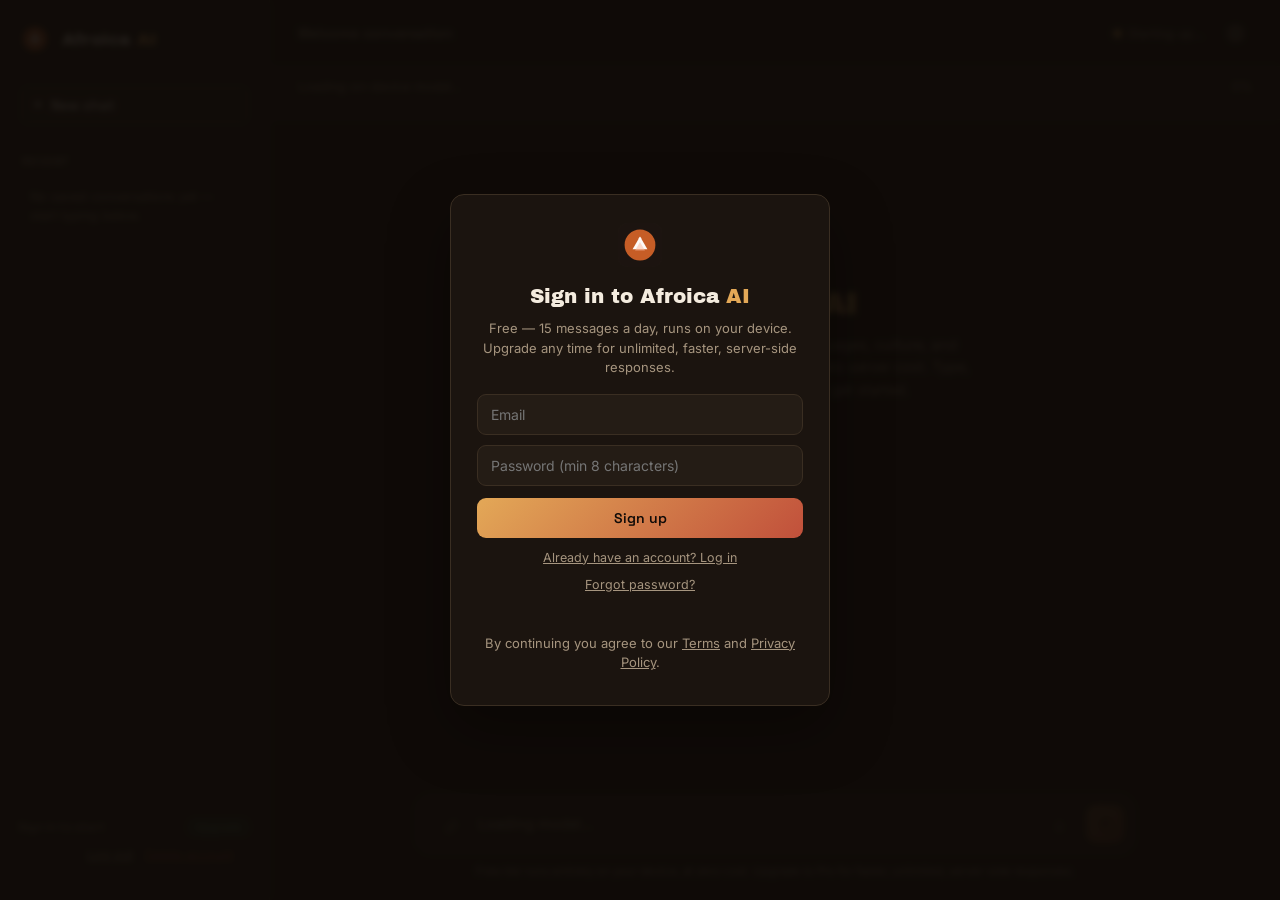
<file: index.html>
<!DOCTYPE html>
<html lang="en">
<head>
<meta charset="UTF-8">
<meta name="viewport" content="width=device-width, initial-scale=1.0">
<title>Afroica AI</title>
<script>
// Applies the saved theme (see js/theme.js) before first paint, so there's
// no flash of the default theme on load. Must stay a plain blocking
// inline script (not type="module") — modules load asynchronously, which
// would defeat the point.
(function(){
  try{
    var saved = localStorage.getItem('afroica_theme');
    var valid = ['afroica', 'midnight', 'slate', 'light'];
    document.documentElement.setAttribute('data-theme', valid.indexOf(saved) !== -1 ? saved : 'afroica');
  }catch(err){ /* localStorage unavailable (private mode, etc.) — default theme applies */ }
})();
</script>
<link rel="icon" type="image/svg+xml" href="assets/logo.svg">
<link rel="preconnect" href="https://fonts.googleapis.com">
<link href="https://fonts.googleapis.com/css2?family=Archivo+Black&family=Space+Grotesk:wght@400;500;600;700&family=Inter:wght@400;500;600&display=swap" rel="stylesheet">
<link rel="stylesheet" href="style.css">
</head>
<body>

<div class="app">
  <div class="layout">

    <aside class="sidebar">
      <div class="brand">
        <div class="brand-mark"></div>
        <div class="brand-name">Afroica <span>AI</span></div>
      </div>

      <button class="new-chat" id="newChatBtn">
        <span style="font-size:16px; line-height:0;">+</span> New chat
      </button>

      <div class="section-label">Recent</div>
      <div class="history" id="historyList">
        <div class="history-empty">No saved conversations yet — start typing below.</div>
      </div>

      <div class="sidebar-footer">
        <span id="usageLabel">Sign in to start</span>
        <button class="free-tag" id="upgradeBtn" type="button" disabled>Upgrade</button>
      </div>
      <div class="account-row" id="accountRow">
        <span id="accountEmail"></span>
        <span class="pro-badge hidden" id="proBadge">PRO</span>
        <span class="account-row-actions">
          <button class="link-btn" id="logoutBtn" type="button">Log out</button>
          <button class="link-btn danger" id="deleteAccountBtn" type="button">Delete account</button>
        </span>
      </div>
    </aside>

    <div class="sidebar-backdrop" id="sidebarBackdrop"></div>

    <main class="main">
      <div class="topbar">
        <button class="sidebar-toggle" id="sidebarToggleBtn" type="button" aria-label="Toggle menu">
          <svg width="20" height="20" viewBox="0 0 24 24" fill="none">
            <path d="M3 6h18M3 12h18M3 18h18" stroke="currentColor" stroke-width="2" stroke-linecap="round"/>
          </svg>
        </button>
        <div class="topbar-title">Welcome conversation</div>
        <div class="topbar-right">
          <div class="status-pill">
            <span class="status-dot loading" id="statusDot"></span>
            <span id="statusText">Starting up…</span>
          </div>
          <button class="icon-btn" id="settingsBtn" type="button" aria-label="Settings" title="Settings">
            <svg width="17" height="17" viewBox="0 0 24 24" fill="none">
              <path d="M12 15a3 3 0 100-6 3 3 0 000 6z" stroke="currentColor" stroke-width="2"/>
              <path d="M19.4 15a1.65 1.65 0 00.33 1.82l.06.06a2 2 0 11-2.83 2.83l-.06-.06a1.65 1.65 0 00-1.82-.33 1.65 1.65 0 00-1 1.51V21a2 2 0 01-4 0v-.09a1.65 1.65 0 00-1-1.51 1.65 1.65 0 00-1.82.33l-.06.06a2 2 0 11-2.83-2.83l.06-.06a1.65 1.65 0 00.33-1.82 1.65 1.65 0 00-1.51-1H3a2 2 0 010-4h.09a1.65 1.65 0 001.51-1 1.65 1.65 0 00-.33-1.82l-.06-.06a2 2 0 112.83-2.83l.06.06a1.65 1.65 0 001.82.33H9a1.65 1.65 0 001-1.51V3a2 2 0 014 0v.09a1.65 1.65 0 001 1.51 1.65 1.65 0 001.82-.33l.06-.06a2 2 0 112.83 2.83l-.06.06a1.65 1.65 0 00-.33 1.82V9a1.65 1.65 0 001.51 1H21a2 2 0 010 4h-.09a1.65 1.65 0 00-1.51 1z" stroke="currentColor" stroke-width="2"/>
            </svg>
          </button>
        </div>
      </div>

      <div class="load-banner" id="loadBanner">
        <div class="load-text">
          <span id="loadLabel">Loading on-device model…</span>
          <span id="loadPercent">0%</span>
        </div>
        <div class="load-track"><div class="load-fill" id="loadFill"></div></div>
      </div>

      <div class="chat-scroll" id="chatScroll">
        <div class="chat-inner" id="chatInner">
          <div class="hero" id="heroState">
            <div class="hero-mark"></div>
            <h1>Afroica <span>AI</span></h1>
            <p>An assistant built for African languages, culture, and everyday questions — running at zero server cost. Type, speak, or attach a photo to get started.</p>
          </div>
        </div>
      </div>

      <div class="input-zone">
        <div style="width:100%; max-width:720px;">
          <div class="attach-preview hidden" id="attachPreview">
            <img id="attachPreviewImg" alt="Attached image preview">
            <span class="attach-name" id="attachName"></span>
            <button class="attach-remove" id="attachRemoveBtn" type="button" aria-label="Remove attached image">✕</button>
          </div>
          <div class="input-wrap">
            <input type="file" id="imageInput" accept="image/*" hidden>
            <button class="icon-btn" id="attachBtn" type="button" aria-label="Attach an image" title="Attach an image" disabled>
              <svg width="17" height="17" viewBox="0 0 24 24" fill="none">
                <path d="M21.44 11.05l-9.19 9.19a5.5 5.5 0 01-7.78-7.78l9.19-9.19a3.5 3.5 0 014.95 4.95l-9.19 9.19a1.5 1.5 0 01-2.13-2.12l8.49-8.49" stroke="currentColor" stroke-width="2" stroke-linecap="round" stroke-linejoin="round"/>
              </svg>
            </button>
            <textarea id="promptInput" rows="1" placeholder="Loading model…" disabled></textarea>
            <button class="icon-btn" id="micBtn" type="button" aria-label="Voice input" title="Speak your message" disabled>
              <svg width="17" height="17" viewBox="0 0 24 24" fill="none">
                <path d="M12 15a3 3 0 003-3V6a3 3 0 00-6 0v6a3 3 0 003 3z" stroke="currentColor" stroke-width="2" stroke-linecap="round" stroke-linejoin="round"/>
                <path d="M19 11a7 7 0 01-14 0" stroke="currentColor" stroke-width="2" stroke-linecap="round"/>
                <path d="M12 19v3" stroke="currentColor" stroke-width="2" stroke-linecap="round"/>
              </svg>
            </button>
            <button class="send-btn" id="sendBtn" disabled aria-label="Send message">
              <svg class="send-icon" width="16" height="16" viewBox="0 0 24 24" fill="none">
                <path d="M12 19V5M12 5L5 12M12 5L19 12" stroke="currentColor" stroke-width="2.4" stroke-linecap="round" stroke-linejoin="round"/>
              </svg>
              <svg class="stop-icon hidden" width="13" height="13" viewBox="0 0 24 24" fill="none">
                <rect x="5" y="5" width="14" height="14" rx="2" fill="currentColor"/>
              </svg>
            </button>
          </div>
          <div class="disclaimer">Free tier runs entirely on your device, at zero cost. Upgrade to Pro for faster, unlimited, server-side responses.</div>
        </div>
      </div>
    </main>
  </div>
</div>

<div class="auth-gate" id="authGate">
  <div class="auth-card">
    <div class="brand-mark" style="width:44px;height:44px;margin-bottom:6px;"></div>

    <div id="connectionError" class="hidden">
      <h2>Connection problem</h2>
      <p>You're still signed in — we just couldn't reach the server to load your account. Check your connection and try again.</p>
      <button type="button" id="connectionRetryBtn">Retry</button>
    </div>

    <div id="authFormWrap">
      <h2>Sign in to Afroica <span class="gold">AI</span></h2>
      <p>Free — 15 messages a day, runs on your device. Upgrade any time for unlimited, faster, server-side responses.</p>
      <form id="authForm">
        <input type="email" id="authEmail" placeholder="Email" autocomplete="email" required>
        <input type="password" id="authPassword" placeholder="Password (min 8 characters)" autocomplete="current-password" minlength="8" required>
        <button type="submit" id="authSubmitBtn">Sign up</button>
      </form>
      <button type="button" class="link-btn" id="authToggleModeBtn">Already have an account? Log in</button>
      <button type="button" class="link-btn" id="forgotPasswordBtn">Forgot password?</button>
      <div class="auth-error" id="authError"></div>
      <p class="auth-legal">By continuing you agree to our <a href="TERMS.md" target="_blank" rel="noopener">Terms</a> and <a href="PRIVACY.md" target="_blank" rel="noopener">Privacy Policy</a>.</p>
    </div>
  </div>
</div>

<div class="pricing-modal hidden" id="pricingModal">
  <div class="pricing-card-wrap">
    <button class="pricing-close" id="pricingCloseBtn" type="button" aria-label="Close">✕</button>
    <h2>Upgrade to Afroica <span class="gold">AI</span> Pro</h2>
    <div class="pricing-grid">
      <div class="price-card">
        <h3>Free</h3>
        <div class="price">$0</div>
        <ul>
          <li>15 messages/day</li>
          <li>Runs on your device</li>
          <li>Voice input</li>
        </ul>
      </div>
      <div class="price-card featured">
        <h3>Pro Monthly</h3>
        <div class="price">$6.99<span>/mo</span></div>
        <ul>
          <li>Unlimited daily messages</li>
          <li>Fast server-side responses</li>
          <li>Image understanding</li>
          <li>Real-time web search</li>
        </ul>
        <button class="upgrade-choice-btn" type="button" data-plan="monthly">Choose Monthly</button>
      </div>
      <div class="price-card">
        <h3>Pro Yearly</h3>
        <div class="price">$59.99<span>/yr</span></div>
        <ul>
          <li>Everything in Pro Monthly</li>
          <li>~2 months free</li>
        </ul>
        <button class="upgrade-choice-btn" type="button" data-plan="yearly">Choose Yearly</button>
      </div>
    </div>
    <div class="pricing-error" id="pricingError"></div>
  </div>
</div>

<div class="pricing-modal hidden" id="settingsModal">
  <div class="settings-card-wrap">
    <button class="pricing-close" id="settingsCloseBtn" type="button" aria-label="Close">✕</button>
    <h2>Settings</h2>

    <div class="settings-section">
      <div class="settings-section-label">Appearance</div>
      <div class="theme-grid" id="themeGrid">
        <button type="button" class="theme-swatch" data-theme="afroica">
          <span class="theme-swatch-preview theme-preview-afroica"></span>
          Afroica
        </button>
        <button type="button" class="theme-swatch" data-theme="midnight">
          <span class="theme-swatch-preview theme-preview-midnight"></span>
          Midnight
        </button>
        <button type="button" class="theme-swatch" data-theme="slate">
          <span class="theme-swatch-preview theme-preview-slate"></span>
          Slate
        </button>
        <button type="button" class="theme-swatch" data-theme="light">
          <span class="theme-swatch-preview theme-preview-light"></span>
          Light
        </button>
      </div>
    </div>

    <div class="settings-section">
      <div class="settings-section-label">Account</div>
      <p class="settings-hint">Manage your email, password, and subscription from the account menu in the sidebar.</p>
    </div>
  </div>
</div>

<script type="module" src="js/main.js"></script>

</body>
</html>
</file>
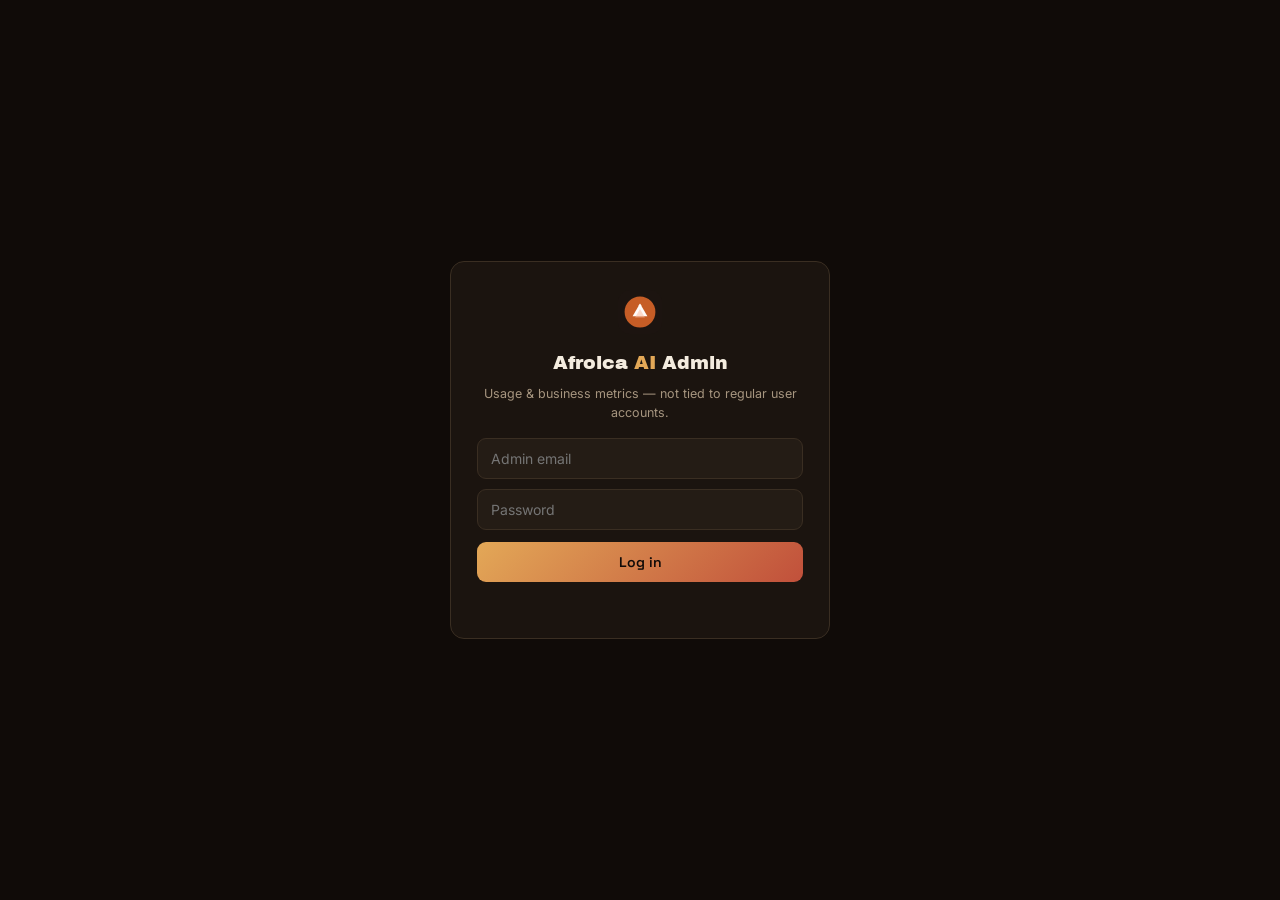
<file: admin/index.html>
<!DOCTYPE html>
<html lang="en">
<head>
<meta charset="UTF-8">
<meta name="viewport" content="width=device-width, initial-scale=1.0">
<title>Afroica AI — Admin</title>
<link rel="icon" type="image/svg+xml" href="../assets/logo.svg">
<link href="https://fonts.googleapis.com/css2?family=Archivo+Black&family=Space+Grotesk:wght@400;500;600;700&family=Inter:wght@400;500;600&display=swap" rel="stylesheet">
<link rel="stylesheet" href="style.css">
</head>
<body>

<div class="login-view" id="loginView">
  <div class="login-card">
    <img class="login-logo" src="../assets/logo.svg" alt="Afroica AI logo">
    <h1>Afroica <span class="gold">AI</span> Admin</h1>
    <p>Usage &amp; business metrics — not tied to regular user accounts.</p>
    <form id="loginForm">
      <input type="email" id="loginEmail" placeholder="Admin email" autocomplete="username" required>
      <input type="password" id="loginPassword" placeholder="Password" autocomplete="current-password" required>
      <button type="submit" id="loginBtn">Log in</button>
    </form>
    <div class="login-error" id="loginError"></div>
  </div>
</div>

<div class="dashboard hidden" id="dashboard">
  <header class="topbar">
    <div class="topbar-brand">
      <img src="../assets/logo.svg" alt="" class="topbar-logo">
      <span>Afroica <b class="gold">AI</b> · Admin</span>
    </div>
    <button class="logout-btn" id="logoutBtn" type="button">Log out</button>
  </header>

  <main class="content">
    <section class="stat-grid" id="statGrid" aria-label="Business metrics">
      <div class="stat-card">
        <span class="stat-label">Total users</span>
        <span class="stat-value" id="statTotalUsers">—</span>
      </div>
      <div class="stat-card">
        <span class="stat-label">Free</span>
        <span class="stat-value" id="statFreeUsers">—</span>
      </div>
      <div class="stat-card">
        <span class="stat-label">Pro monthly</span>
        <span class="stat-value" id="statProMonthly">—</span>
      </div>
      <div class="stat-card">
        <span class="stat-label">Pro yearly</span>
        <span class="stat-value" id="statProYearly">—</span>
      </div>
      <div class="stat-card">
        <span class="stat-label">Messages today</span>
        <span class="stat-value" id="statMessagesToday">—</span>
      </div>
      <div class="stat-card accent">
        <span class="stat-label">Estimated MRR</span>
        <span class="stat-value" id="statMRR">—</span>
        <span class="stat-note">from active subscriptions in our DB, not a live Stripe pull</span>
      </div>
    </section>

    <section class="panel" aria-label="Signups, last 30 days">
      <div class="panel-header">
        <h2>Signups — last 30 days</h2>
      </div>
      <div class="chart" id="signupsChart" role="img" aria-label="Bar chart of daily signups over the last 30 days"></div>
    </section>

    <section class="panel" aria-label="Users">
      <div class="panel-header">
        <h2>Users</h2>
        <input type="search" id="usersSearch" placeholder="Search by email…" aria-label="Search users by email">
      </div>
      <div class="table-wrap">
        <table>
          <thead>
            <tr>
              <th>Email</th>
              <th>Joined</th>
              <th>Plan</th>
              <th>Status</th>
              <th>Messages today</th>
            </tr>
          </thead>
          <tbody id="usersTableBody"></tbody>
        </table>
      </div>
      <div class="table-footer" id="usersTotalLabel"></div>
    </section>
  </main>
</div>

<div class="modal hidden" id="userModal">
  <div class="modal-card">
    <button class="modal-close" id="userModalClose" type="button" aria-label="Close">✕</button>
    <div id="userModalBody">
      <p class="modal-loading">Loading…</p>
    </div>
  </div>
</div>

<script type="module" src="js/adminMain.js"></script>

</body>
</html>
</file>
<file: style.css>
:root{
  --bg:#100B08;
  --surface:#1B140F;
  --surface-2:#241C15;
  --line:#3A2E22;
  --gold:#E3A857;
  --clay:#C1503B;
  --green:#3A7A5B;
  --text:#F4ECDF;
  --text-muted:#A6957F;
  --radius:14px;
}
/* Alternate themes — see Settings modal / js/theme.js. Applied via
   data-theme on <html>, persisted in localStorage. Every rule elsewhere
   in this file reads these same custom properties, so switching themes
   never needs touching any other selector — only new palettes go here. */
:root[data-theme="midnight"]{
  --bg:#0B0E16;
  --surface:#131926;
  --surface-2:#1A2233;
  --line:#2A3347;
  --gold:#5B8DEF;
  --clay:#E2574C;
  --green:#34A876;
  --text:#EBEEF5;
  --text-muted:#8D96AC;
}
:root[data-theme="slate"]{
  --bg:#111213;
  --surface:#1A1B1E;
  --surface-2:#222327;
  --line:#34363B;
  --gold:#C9A24B;
  --clay:#C1503B;
  --green:#3A9B6E;
  --text:#EDEDEE;
  --text-muted:#9A9CA3;
}
:root[data-theme="light"]{
  --bg:#F6F4F0;
  --surface:#FFFFFF;
  --surface-2:#F0ECE5;
  --line:#DEDACF;
  --gold:#B8792C;
  --clay:#A5402D;
  --green:#286B49;
  --text:#221B12;
  --text-muted:#71614C;
}
*{box-sizing:border-box; margin:0; padding:0;}
/* Visible keyboard-focus ring on every interactive element — one rule
   covers buttons/links/inputs site-wide rather than styling each
   separately, and only shows for keyboard nav (:focus-visible), not
   every mouse click. */
:focus-visible{
  outline:2px solid var(--gold);
  outline-offset:2px;
  border-radius:4px;
}
html,body{height:100%;}
body{
  background:var(--bg);
  color:var(--text);
  font-family:'Space Grotesk', sans-serif;
  display:flex;
  min-height:100vh;
  min-height:100dvh; /* mobile browsers count 100vh as if the address bar were hidden, pushing bottom content off-screen — dvh tracks the actually-visible viewport */
  overflow:hidden;
}

.app{
  display:flex;
  flex-direction:column;
  width:100%;
  height:100vh;
  height:100dvh;
}

.layout{
  display:flex;
  flex:1;
  min-height:0;
}

/* Sidebar */
.sidebar{
  width:270px;
  background:var(--surface);
  border-right:1px solid var(--line);
  display:flex;
  flex-direction:column;
  padding:22px 18px;
  flex-shrink:0;
}

.brand{
  display:flex;
  align-items:center;
  gap:10px;
  margin-bottom:28px;
}
.brand-mark{
  width:34px;
  height:34px;
  border-radius:9px;
  background:url('assets/logo.svg') center/cover;
  flex-shrink:0;
}
.brand-name{
  font-family:'Archivo Black', sans-serif;
  font-size:17px;
  letter-spacing:0.2px;
}
.brand-name span{ color:var(--gold); }

.new-chat{
  display:flex;
  align-items:center;
  gap:8px;
  background:var(--surface-2);
  border:1px solid var(--line);
  color:var(--text);
  font-family:'Space Grotesk', sans-serif;
  font-size:14px;
  font-weight:600;
  padding:11px 14px;
  border-radius:10px;
  cursor:pointer;
  transition:border-color .15s ease, transform .1s ease;
  margin-bottom:22px;
}
.new-chat:hover{ border-color:var(--gold); }
.new-chat:active{ transform:scale(0.98); }

.section-label{
  font-size:11px;
  text-transform:uppercase;
  letter-spacing:1.4px;
  color:var(--text-muted);
  margin:6px 0 10px 4px;
  font-weight:600;
}

.history{
  display:flex;
  flex-direction:column;
  gap:4px;
  overflow-y:auto;
  flex:1;
}
.history-item{
  display:flex;
  align-items:center;
  gap:6px;
  padding:10px 8px 10px 12px;
  border-radius:8px;
  font-size:13.5px;
  color:var(--text-muted);
  cursor:pointer;
  border:1px solid transparent;
}
.history-item:hover{ background:var(--surface-2); color:var(--text); }
.history-item.active{ background:var(--surface-2); color:var(--text); border-color:var(--line); }
.history-item-title{
  flex:1;
  min-width:0;
  white-space:nowrap;
  overflow:hidden;
  text-overflow:ellipsis;
}
.history-item-delete{
  flex-shrink:0;
  width:22px; height:22px;
  border-radius:6px;
  border:none;
  background:transparent;
  color:var(--text-muted);
  cursor:pointer;
  display:none;
  align-items:center;
  justify-content:center;
  font-size:13px;
}
.history-item:hover .history-item-delete{ display:flex; }
.history-item-delete:hover{ background:var(--line); color:var(--clay); }
.history-empty{
  padding:10px 12px;
  font-family:'Inter', sans-serif;
  font-size:12.5px;
  color:var(--text-muted);
  line-height:1.5;
}

.sidebar-footer{
  padding-top:16px;
  border-top:1px solid var(--line);
  margin-top:12px;
  font-size:12px;
  color:var(--text-muted);
  display:flex;
  align-items:center;
  justify-content:space-between;
}
.free-tag{
  background:rgba(58,122,91,0.18);
  color:var(--green);
  border:1px solid rgba(58,122,91,0.4);
  padding:3px 8px;
  border-radius:20px;
  font-size:11px;
  font-weight:600;
  letter-spacing:0.3px;
}
/* Distinct gold treatment for Pro subscribers — deliberately different
   from .free-tag's green so "you're on Pro" is unmistakable at a glance,
   not just a text change on the same-looking pill. */
.free-tag.pro-tag{
  background:rgba(227,168,87,0.18);
  color:var(--gold);
  border-color:rgba(227,168,87,0.45);
}
.pro-badge{
  background:var(--gold);
  color:var(--bg);
  padding:2px 7px;
  border-radius:20px;
  font-size:10px;
  font-weight:800;
  letter-spacing:0.6px;
  flex-shrink:0;
}
.pro-badge.hidden{ display:none; }

/* Main chat panel */
.main{
  flex:1;
  display:flex;
  flex-direction:column;
  min-width:0;
  position:relative;
}

.topbar{
  display:flex;
  align-items:center;
  gap:12px;
  justify-content:space-between;
  padding:16px 28px;
  border-bottom:1px solid var(--line);
  flex-shrink:0;
}
.topbar-right{
  display:flex;
  align-items:center;
  gap:14px;
  flex-shrink:0;
}
.sidebar-toggle{
  display:none;
  background:none;
  border:none;
  color:var(--text);
  cursor:pointer;
  padding:4px;
  flex-shrink:0;
  align-items:center;
  justify-content:center;
}
.sidebar-toggle:hover{ color:var(--gold); }

/* Dims/blocks the chat area while the mobile sidebar drawer is open;
   inert on desktop since nothing ever adds .open there (the toggle
   button that would is hidden outside the mobile breakpoint). */
.sidebar-backdrop{
  position:fixed;
  inset:0;
  background:rgba(0,0,0,0.5);
  z-index:105;
  opacity:0;
  pointer-events:none;
  transition:opacity .2s ease;
}
.sidebar-backdrop.open{
  opacity:1;
  pointer-events:auto;
}
.topbar-title{
  font-size:14px;
  font-weight:600;
  color:var(--text-muted);
}
.status-pill{
  display:flex;
  align-items:center;
  gap:7px;
  font-size:12.5px;
  color:var(--text-muted);
  font-family:'Inter', sans-serif;
}
.status-dot{
  width:7px; height:7px; border-radius:50%;
  background:var(--green);
  box-shadow:0 0 0 3px rgba(58,122,91,0.2);
  transition:background .2s ease, box-shadow .2s ease;
}
.status-dot.loading{
  background:var(--gold);
  box-shadow:0 0 0 3px rgba(227,168,87,0.2);
  animation:pulse 1.4s infinite ease-in-out;
}
.status-dot.error{
  background:var(--clay);
  box-shadow:0 0 0 3px rgba(193,80,59,0.2);
}
@keyframes pulse{
  0%,100%{ opacity:1; }
  50%{ opacity:0.4; }
}

.load-banner{
  padding:12px 28px;
  border-bottom:1px solid var(--line);
  background:var(--surface);
  display:flex;
  flex-direction:column;
  gap:8px;
  flex-shrink:0;
}
.load-banner.hidden{ display:none; }
.load-text{
  font-family:'Inter', sans-serif;
  font-size:12.5px;
  color:var(--text-muted);
  display:flex;
  justify-content:space-between;
}
.load-track{
  width:100%;
  height:5px;
  border-radius:6px;
  background:var(--surface-2);
  overflow:hidden;
}
.load-fill{
  height:100%;
  width:0%;
  border-radius:6px;
  background:linear-gradient(90deg, var(--gold), var(--clay));
  transition:width .25s ease;
}
.load-banner.error .load-text{ color:var(--clay); }
.load-banner.error .load-fill{ background:var(--clay); }

.chat-scroll{
  flex:1;
  overflow-y:auto;
  padding:32px 0 20px;
  display:flex;
  flex-direction:column;
  align-items:center;
}

.chat-inner{
  width:100%;
  max-width:720px;
  padding:0 24px;
  display:flex;
  flex-direction:column;
  gap:22px;
}

/* Empty / hero state */
.hero{
  display:flex;
  flex-direction:column;
  align-items:center;
  text-align:center;
  padding:60px 20px 40px;
  gap:14px;
}
.hero-mark{
  width:56px; height:56px;
  border-radius:16px;
  background:url('assets/logo.svg') center/cover;
  margin-bottom:6px;
}
.hero h1{
  font-family:'Archivo Black', sans-serif;
  font-size:30px;
  letter-spacing:0.2px;
}
.hero h1 span{ color:var(--gold); }
.hero p{
  color:var(--text-muted);
  font-family:'Inter', sans-serif;
  font-size:14.5px;
  max-width:420px;
  line-height:1.55;
}

/* Messages */
.msg-row{
  display:flex;
  gap:12px;
  align-items:flex-start;
}
.msg-row.user{ flex-direction:row-reverse; }

.avatar{
  width:30px; height:30px;
  border-radius:8px;
  flex-shrink:0;
  display:flex; align-items:center; justify-content:center;
  font-family:'Archivo Black', sans-serif;
  font-size:12px;
}
.avatar.ai{
  background:url('assets/logo.svg') center/cover;
  color:var(--bg);
}
.avatar.user{
  background:var(--surface-2);
  border:1px solid var(--line);
  color:var(--text-muted);
}

.bubble{
  max-width:78%;
  padding:12px 16px;
  border-radius:14px;
  font-family:'Inter', sans-serif;
  font-size:14.5px;
  line-height:1.6;
}
.msg-row.ai .bubble{
  background:var(--surface);
  border:1px solid var(--line);
  border-top-left-radius:4px;
  box-shadow:0 1px 3px rgba(0,0,0,0.12);
}
.msg-row.user .bubble{
  background:linear-gradient(135deg, rgba(227,168,87,0.16), rgba(193,80,59,0.14));
  border:1px solid rgba(227,168,87,0.3);
  border-top-right-radius:4px;
  color:var(--text);
}

.msg-actions{
  display:flex;
  gap:4px;
  margin-top:8px;
  opacity:0;
  transition:opacity .12s ease;
}
.msg-row.ai:hover .msg-actions{ opacity:1; }
.msg-action-btn{
  width:26px; height:26px;
  border-radius:6px;
  border:none;
  background:transparent;
  color:var(--text-muted);
  cursor:pointer;
  display:flex; align-items:center; justify-content:center;
  transition:background .12s ease, color .12s ease;
}
.msg-action-btn:hover{ background:var(--surface-2); color:var(--text); }
.msg-action-btn.copied{ color:var(--green); }
.msg-action-regenerate.hidden{ display:none; }

/* Rendered Markdown (AI replies only — see js/chat.js) */
.msg-text > *:first-child{ margin-top:0; }
.msg-text > *:last-child{ margin-bottom:0; }
.msg-text p{ margin:0 0 10px; }
.msg-text strong{ font-weight:700; color:var(--text); }
.msg-text em{ font-style:italic; }
.msg-text ul, .msg-text ol{ margin:0 0 10px; padding-left:22px; }
.msg-text li{ margin:3px 0; }
.msg-text li > ul, .msg-text li > ol{ margin:3px 0 0; }
.msg-text h1, .msg-text h2, .msg-text h3, .msg-text h4{
  font-family:'Space Grotesk', sans-serif;
  font-weight:700;
  line-height:1.3;
  margin:16px 0 8px;
  color:var(--text);
}
.msg-text h1{ font-size:19px; }
.msg-text h2{ font-size:17px; }
.msg-text h3, .msg-text h4{ font-size:15px; }
.msg-text a{ color:var(--gold); text-decoration:underline; text-underline-offset:2px; }
.msg-text a:hover{ color:var(--text); }
.msg-text blockquote{
  margin:0 0 10px;
  padding:2px 14px;
  border-left:3px solid var(--line);
  color:var(--text-muted);
}
.msg-text hr{ border:none; border-top:1px solid var(--line); margin:14px 0; }
.msg-text code{
  font-family:'Space Grotesk', monospace;
  background:var(--surface-2);
  border:1px solid var(--line);
  border-radius:5px;
  padding:1px 6px;
  font-size:0.92em;
}
.msg-text pre{
  background:var(--surface-2);
  border:1px solid var(--line);
  border-radius:10px;
  padding:12px 14px;
  margin:0 0 10px;
  overflow-x:auto;
}
.msg-text pre code{
  background:none;
  border:none;
  padding:0;
  font-size:13px;
  line-height:1.5;
  white-space:pre;
}
.msg-text table{
  width:100%;
  border-collapse:collapse;
  margin:0 0 10px;
  font-size:13.5px;
}
.msg-text th, .msg-text td{
  border:1px solid var(--line);
  padding:6px 10px;
  text-align:left;
}
.msg-text th{ background:var(--surface-2); font-weight:700; }

.typing{
  display:flex;
  gap:4px;
  padding:4px 0;
}
.typing span{
  width:6px; height:6px;
  border-radius:50%;
  background:var(--text-muted);
  animation:bounce 1.2s infinite ease-in-out;
}
.typing span:nth-child(2){ animation-delay:0.15s; }
.typing span:nth-child(3){ animation-delay:0.3s; }
@keyframes bounce{
  0%,60%,100%{ transform:translateY(0); opacity:0.5; }
  30%{ transform:translateY(-4px); opacity:1; }
}

/* Input bar */
.input-zone{
  padding:16px 24px 22px;
  display:flex;
  justify-content:center;
  flex-shrink:0;
}
.input-wrap{
  width:100%;
  max-width:720px;
  display:flex;
  align-items:flex-end;
  gap:10px;
  background:var(--surface);
  border:1px solid var(--line);
  border-radius:16px;
  padding:10px 10px 10px 18px;
  transition:border-color .15s ease;
}
.input-wrap:focus-within{ border-color:var(--gold); }

textarea{
  flex:1;
  background:transparent;
  border:none;
  outline:none;
  resize:none;
  color:var(--text);
  font-family:'Inter', sans-serif;
  font-size:14.5px;
  line-height:1.5;
  max-height:160px;
  padding:8px 0;
}
textarea::placeholder{ color:var(--text-muted); }

.send-btn{
  width:38px; height:38px;
  border-radius:10px;
  border:none;
  background:linear-gradient(135deg, var(--gold), var(--clay));
  color:var(--bg);
  display:flex; align-items:center; justify-content:center;
  cursor:pointer;
  flex-shrink:0;
  transition:transform .1s ease, opacity .15s ease;
}
.send-btn:hover{ transform:translateY(-1px); }
.send-btn:active{ transform:scale(0.94); }
.send-btn:disabled{ opacity:0.4; cursor:not-allowed; transform:none; }

.icon-btn{
  width:34px; height:34px;
  border-radius:9px;
  border:none;
  background:transparent;
  color:var(--text-muted);
  display:flex; align-items:center; justify-content:center;
  cursor:pointer;
  flex-shrink:0;
  transition:background .15s ease, color .15s ease, transform .1s ease;
}
.icon-btn:hover:not(:disabled){ background:var(--surface-2); color:var(--text); }
.icon-btn:active:not(:disabled){ transform:scale(0.92); }
.icon-btn:disabled{ opacity:0.35; cursor:not-allowed; }
.icon-btn.active{
  background:rgba(193,80,59,0.18);
  color:var(--clay);
  animation:mic-pulse 1.2s infinite ease-in-out;
}
@keyframes mic-pulse{
  0%,100%{ box-shadow:0 0 0 0 rgba(193,80,59,0.35); }
  50%{ box-shadow:0 0 0 6px rgba(193,80,59,0); }
}

.attach-preview{
  display:flex;
  align-items:center;
  gap:10px;
  background:var(--surface);
  border:1px solid var(--line);
  border-radius:12px;
  padding:8px 10px;
  margin-bottom:8px;
}
.attach-preview.hidden{ display:none; }
.attach-preview img{
  width:38px; height:38px;
  object-fit:cover;
  border-radius:7px;
  border:1px solid var(--line);
}
.attach-name{
  flex:1;
  font-family:'Inter', sans-serif;
  font-size:12.5px;
  color:var(--text-muted);
  white-space:nowrap;
  overflow:hidden;
  text-overflow:ellipsis;
}
.attach-remove{
  width:24px; height:24px;
  border-radius:7px;
  border:none;
  background:var(--surface-2);
  color:var(--text-muted);
  cursor:pointer;
  font-size:12px;
  flex-shrink:0;
}
.attach-remove:hover{ color:var(--clay); }

.msg-image{
  max-width:220px;
  border-radius:10px;
  border:1px solid var(--line);
  margin-bottom:8px;
  display:block;
}

.disclaimer{
  text-align:center;
  font-family:'Inter', sans-serif;
  font-size:11.5px;
  color:var(--text-muted);
  margin-top:10px;
}

/* Scrollbars */
::-webkit-scrollbar{ width:8px; }
::-webkit-scrollbar-thumb{ background:var(--line); border-radius:8px; }
::-webkit-scrollbar-track{ background:transparent; }

@media (max-width: 720px){
  .sidebar-toggle{ display:flex; }

  .sidebar{
    position:fixed;
    top:0; left:0; bottom:0;
    z-index:110;
    width:270px;
    max-width:82vw;
    transform:translateX(-100%);
    transition:transform .22s ease;
    box-shadow:2px 0 24px rgba(0,0,0,0.45);
  }
  .sidebar.open{ transform:translateX(0); }

  .chat-inner{ padding:0 16px; }
  .hero{ padding:40px 12px 28px; }
  .hero h1{ font-size:24px; }
  .hero p{ font-size:13.5px; }

  .topbar{ padding:12px 16px; }
  .topbar-title{ font-size:13px; }
  .input-zone{ padding:12px 12px 16px; }
  .bubble{ max-width:86%; }

  /* 44px+ tap targets over the desktop-sized icon buttons */
  .icon-btn{ width:40px; height:40px; }
}

.gold{ color:var(--gold); }
.hidden{ display:none; }

.link-btn{
  background:none;
  border:none;
  color:var(--text-muted);
  font-family:'Inter', sans-serif;
  font-size:12.5px;
  text-decoration:underline;
  cursor:pointer;
  padding:0;
}
.link-btn:hover{ color:var(--text); }
.link-btn.danger{ color:var(--clay); opacity:0.75; }
.link-btn.danger:hover{ opacity:1; }

.account-row{
  display:flex;
  align-items:center;
  justify-content:space-between;
  padding:10px 18px 16px;
  font-family:'Inter', sans-serif;
  font-size:12px;
  color:var(--text-muted);
  gap:8px;
}
.account-row #accountEmail{
  overflow:hidden;
  text-overflow:ellipsis;
  white-space:nowrap;
}
.account-row-actions{
  display:flex;
  align-items:center;
  gap:12px;
  flex-shrink:0;
}

/* ---- Auth gate ---- */
.auth-gate{
  position:fixed;
  inset:0;
  background:rgba(16,11,8,0.92);
  backdrop-filter:blur(3px);
  display:flex;
  align-items:center;
  justify-content:center;
  z-index:100;
  padding:20px;
}
.auth-gate.hidden{ display:none; }

.auth-card{
  width:100%;
  max-width:380px;
  background:var(--surface);
  border:1px solid var(--line);
  border-radius:var(--radius);
  padding:28px 26px;
  box-shadow:0 24px 60px rgba(0,0,0,0.35);
  display:flex;
  flex-direction:column;
  align-items:center;
  text-align:center;
  gap:12px;
}
/* #authFormWrap and #connectionError wrap .auth-card's actual content so
   only one can show at a time — restore the same flex/gap/center layout
   .auth-card's direct children would otherwise get. */
#authFormWrap, #connectionError{
  display:flex;
  flex-direction:column;
  align-items:center;
  gap:12px;
  width:100%;
}
/* Higher specificity than the ID rule above (ID + class beats ID alone)
   so toggling class="hidden" on these actually hides them, instead of
   the display:flex above silently winning and showing both at once. */
#authFormWrap.hidden, #connectionError.hidden{ display:none; }
.auth-card h2{
  font-family:'Archivo Black', sans-serif;
  font-size:20px;
  font-weight:400;
}
.auth-card p{
  color:var(--text-muted);
  font-family:'Inter', sans-serif;
  font-size:13px;
  line-height:1.5;
  margin-bottom:4px;
}
#authForm{
  width:100%;
  display:flex;
  flex-direction:column;
  gap:10px;
}
#authForm input{
  width:100%;
  background:var(--surface-2);
  border:1px solid var(--line);
  border-radius:9px;
  padding:11px 13px;
  color:var(--text);
  font-family:'Inter', sans-serif;
  font-size:14px;
  outline:none;
}
#authForm input:focus{ border-color:var(--gold); }
#authSubmitBtn, #connectionRetryBtn{
  width:100%;
  margin-top:2px;
  background:linear-gradient(135deg, var(--gold), var(--clay));
  color:var(--bg);
  border:none;
  border-radius:9px;
  padding:11px 13px;
  font-family:'Space Grotesk', sans-serif;
  font-weight:600;
  font-size:14px;
  cursor:pointer;
}
#authSubmitBtn:disabled{ opacity:0.6; cursor:not-allowed; }
.auth-error{
  color:var(--clay);
  font-family:'Inter', sans-serif;
  font-size:12.5px;
  min-height:16px;
}
.auth-legal{
  color:var(--text-muted);
  font-family:'Inter', sans-serif;
  font-size:11px;
  text-align:center;
  margin-top:2px;
}
.auth-legal a{ color:var(--text-muted); text-decoration:underline; }
.auth-legal a:hover{ color:var(--gold); }

/* ---- Pricing modal ---- */
.pricing-modal{
  position:fixed;
  inset:0;
  background:rgba(16,11,8,0.85);
  backdrop-filter:blur(3px);
  display:flex;
  align-items:center;
  justify-content:center;
  z-index:90;
  padding:20px;
}
.pricing-modal.hidden{ display:none; }

.pricing-card-wrap{
  position:relative;
  width:100%;
  max-width:760px;
  background:var(--surface);
  border:1px solid var(--line);
  border-radius:var(--radius);
  padding:32px;
  box-shadow:0 24px 60px rgba(0,0,0,0.35);
  text-align:center;
}
.pricing-card-wrap h2{
  font-family:'Archivo Black', sans-serif;
  font-size:22px;
  font-weight:400;
  margin-bottom:22px;
}
.pricing-close{
  position:absolute;
  top:16px; right:16px;
  width:30px; height:30px;
  border-radius:8px;
  border:none;
  background:var(--surface-2);
  color:var(--text-muted);
  cursor:pointer;
}
.pricing-close:hover{ color:var(--text); }

.pricing-grid{
  display:grid;
  grid-template-columns:repeat(3, 1fr);
  gap:14px;
}
.price-card{
  background:var(--surface-2);
  border:1px solid var(--line);
  border-radius:12px;
  padding:20px 16px;
  display:flex;
  flex-direction:column;
  align-items:center;
  text-align:left;
}
.price-card.featured{
  border-color:var(--gold);
  box-shadow:0 0 0 1px rgba(227,168,87,0.35);
}
.price-card h3{
  font-family:'Space Grotesk', sans-serif;
  font-size:15px;
  font-weight:700;
  margin-bottom:6px;
}
.price-card .price{
  font-family:'Archivo Black', sans-serif;
  font-size:24px;
  color:var(--gold);
  margin-bottom:14px;
}
.price-card .price span{
  font-family:'Inter', sans-serif;
  font-size:13px;
  color:var(--text-muted);
  font-weight:400;
}
.price-card ul{
  list-style:none;
  width:100%;
  display:flex;
  flex-direction:column;
  gap:8px;
  margin-bottom:16px;
  flex:1;
}
.price-card li{
  font-family:'Inter', sans-serif;
  font-size:12.5px;
  color:var(--text-muted);
  padding-left:16px;
  position:relative;
}
.price-card li::before{
  content:"✓";
  position:absolute;
  left:0;
  color:var(--green);
}
.upgrade-choice-btn{
  width:100%;
  background:linear-gradient(135deg, var(--gold), var(--clay));
  color:var(--bg);
  border:none;
  border-radius:9px;
  padding:10px 12px;
  font-family:'Space Grotesk', sans-serif;
  font-weight:600;
  font-size:13.5px;
  cursor:pointer;
}
.pricing-error{
  color:var(--clay);
  font-family:'Inter', sans-serif;
  font-size:12.5px;
  min-height:16px;
  margin-top:14px;
}

/* ---- Settings modal ---- */
.settings-card-wrap{
  position:relative;
  width:100%;
  max-width:420px;
  background:var(--surface);
  border:1px solid var(--line);
  border-radius:var(--radius);
  padding:32px;
  box-shadow:0 24px 60px rgba(0,0,0,0.35);
  text-align:left;
}
.settings-card-wrap h2{
  font-family:'Archivo Black', sans-serif;
  font-size:20px;
  font-weight:400;
  margin-bottom:22px;
  text-align:center;
}
.settings-section{ margin-bottom:20px; }
.settings-section:last-child{ margin-bottom:0; }
.settings-section-label{
  font-size:11px;
  text-transform:uppercase;
  letter-spacing:1.4px;
  color:var(--text-muted);
  margin-bottom:12px;
  font-weight:600;
}
.settings-hint{
  font-family:'Inter', sans-serif;
  font-size:13px;
  color:var(--text-muted);
  line-height:1.5;
}
.theme-grid{
  display:grid;
  grid-template-columns:1fr 1fr;
  gap:10px;
}
.theme-swatch{
  display:flex;
  flex-direction:column;
  align-items:flex-start;
  gap:8px;
  background:var(--surface-2);
  border:1px solid var(--line);
  border-radius:10px;
  padding:10px 12px;
  cursor:pointer;
  font-family:'Inter', sans-serif;
  font-size:12.5px;
  color:var(--text-muted);
  transition:border-color .15s ease, color .15s ease;
}
.theme-swatch:hover{ border-color:var(--gold); color:var(--text); }
.theme-swatch.active{ border-color:var(--gold); color:var(--text); box-shadow:0 0 0 1px var(--gold); }
.theme-swatch-preview{
  display:block;
  width:100%;
  height:34px;
  border-radius:6px;
  border:1px solid rgba(255,255,255,0.08);
}
.theme-preview-afroica{ background:linear-gradient(135deg, #100B08 50%, #E3A857 50%); }
.theme-preview-midnight{ background:linear-gradient(135deg, #0B0E16 50%, #5B8DEF 50%); }
.theme-preview-slate{ background:linear-gradient(135deg, #111213 50%, #C9A24B 50%); }
.theme-preview-light{ background:linear-gradient(135deg, #F6F4F0 50%, #B8792C 50%); border-color:var(--line); }

@media (max-width: 640px){
  .pricing-grid{ grid-template-columns:1fr; }
}

@media (max-width: 480px){
  .auth-card{ padding:22px 18px; }
  .pricing-card-wrap{ padding:22px 16px; }
  .pricing-card-wrap h2{ font-size:18px; }
}
</file>
<file: admin/style.css>
/* Same palette as the main app's style.css, copied rather than shared —
   this is a deliberately separate app. Keep these in sync by eye if the
   brand palette changes. */
:root{
  --bg:#100B08;
  --surface:#1B140F;
  --surface-2:#241C15;
  --line:#3A2E22;
  --gold:#E3A857;
  --clay:#C1503B;
  --green:#3A7A5B;
  --text:#F4ECDF;
  --text-muted:#A6957F;
  --radius:14px;
}
*{box-sizing:border-box; margin:0; padding:0;}
html,body{height:100%;}
body{
  background:var(--bg);
  color:var(--text);
  font-family:'Space Grotesk', sans-serif;
  min-height:100vh;
}

.gold{ color:var(--gold); }

/* ---- Login view ---- */
.login-view{
  min-height:100vh;
  display:flex;
  align-items:center;
  justify-content:center;
  padding:20px;
}
.login-view.hidden{ display:none; }

.login-card{
  width:100%;
  max-width:380px;
  background:var(--surface);
  border:1px solid var(--line);
  border-radius:var(--radius);
  padding:28px 26px;
  display:flex;
  flex-direction:column;
  align-items:center;
  text-align:center;
  gap:12px;
}
.login-logo{
  width:44px; height:44px;
  border-radius:12px;
  margin-bottom:6px;
}
.login-card h1{
  font-family:'Archivo Black', sans-serif;
  font-size:19px;
  font-weight:400;
}
.login-card p{
  color:var(--text-muted);
  font-family:'Inter', sans-serif;
  font-size:12.5px;
  line-height:1.5;
  margin-bottom:4px;
}
#loginForm{
  width:100%;
  display:flex;
  flex-direction:column;
  gap:10px;
}
#loginForm input{
  width:100%;
  background:var(--surface-2);
  border:1px solid var(--line);
  border-radius:9px;
  padding:11px 13px;
  color:var(--text);
  font-family:'Inter', sans-serif;
  font-size:14px;
  outline:none;
}
#loginForm input:focus{ border-color:var(--gold); }
#loginBtn{
  margin-top:2px;
  background:linear-gradient(135deg, var(--gold), var(--clay));
  color:var(--bg);
  border:none;
  border-radius:9px;
  padding:11px 13px;
  font-family:'Space Grotesk', sans-serif;
  font-weight:600;
  font-size:14px;
  cursor:pointer;
}
#loginBtn:disabled{ opacity:0.6; cursor:not-allowed; }
.login-error{
  color:var(--clay);
  font-family:'Inter', sans-serif;
  font-size:12.5px;
  min-height:16px;
}

/* ---- Dashboard shell ---- */
.dashboard.hidden{ display:none; }

.topbar{
  display:flex;
  align-items:center;
  justify-content:space-between;
  padding:16px 28px;
  border-bottom:1px solid var(--line);
}
.topbar-brand{
  display:flex;
  align-items:center;
  gap:10px;
  font-family:'Space Grotesk', sans-serif;
  font-size:15px;
  font-weight:600;
}
.topbar-logo{ width:28px; height:28px; border-radius:8px; }

.logout-btn{
  background:var(--surface-2);
  border:1px solid var(--line);
  color:var(--text-muted);
  border-radius:8px;
  padding:8px 14px;
  font-family:'Inter', sans-serif;
  font-size:12.5px;
  cursor:pointer;
}
.logout-btn:hover{ color:var(--text); border-color:var(--gold); }

.content{
  max-width:1080px;
  margin:0 auto;
  padding:28px 24px 60px;
  display:flex;
  flex-direction:column;
  gap:24px;
}

/* ---- Stat cards ---- */
.stat-grid{
  display:grid;
  grid-template-columns:repeat(auto-fit, minmax(150px, 1fr));
  gap:12px;
}
.stat-card{
  background:var(--surface);
  border:1px solid var(--line);
  border-radius:12px;
  padding:16px 18px;
  display:flex;
  flex-direction:column;
  gap:6px;
}
.stat-card.accent{ border-color:var(--gold); }
.stat-label{
  font-family:'Inter', sans-serif;
  font-size:12px;
  color:var(--text-muted);
  text-transform:uppercase;
  letter-spacing:0.6px;
}
.stat-value{
  font-family:'Archivo Black', sans-serif;
  font-size:26px;
  font-weight:400;
}
.stat-card.accent .stat-value{ color:var(--gold); }
.stat-note{
  font-family:'Inter', sans-serif;
  font-size:11px;
  color:var(--text-muted);
  line-height:1.4;
}

/* ---- Panels (chart + table) ---- */
.panel{
  background:var(--surface);
  border:1px solid var(--line);
  border-radius:var(--radius);
  padding:20px 22px;
}
.panel-header{
  display:flex;
  align-items:center;
  justify-content:space-between;
  gap:12px;
  margin-bottom:16px;
}
.panel-header h2{
  font-family:'Space Grotesk', sans-serif;
  font-size:15px;
  font-weight:600;
}

/* ---- Chart: single-series bar chart, one bar per day ---- */
.chart{
  position:relative;
  display:flex;
  align-items:flex-end;
  gap:2px;
  height:120px;
  border-bottom:1px solid var(--line);
}
.chart-bar{
  flex:1;
  min-width:3px;
  height:100%;
  display:flex;
  align-items:flex-end;
  position:relative;
}
.chart-bar-fill{
  width:100%;
  min-height:2px;
  background:var(--gold);
  border-radius:4px 4px 0 0;
  opacity:0.85;
  transition:opacity .12s ease;
}
.chart-bar:hover .chart-bar-fill,
.chart-bar:focus-visible .chart-bar-fill{
  opacity:1;
}
.chart-bar:focus-visible{ outline:1px solid var(--gold); outline-offset:2px; }

.chart-tooltip{
  position:absolute;
  pointer-events:none;
  background:var(--surface-2);
  border:1px solid var(--line);
  border-radius:8px;
  padding:6px 10px;
  font-family:'Inter', sans-serif;
  font-size:12px;
  white-space:nowrap;
  transform:translate(-50%, -100%);
  margin-top:-8px;
  opacity:0;
  transition:opacity .08s ease;
  z-index:5;
}
.chart-tooltip.visible{ opacity:1; }
.chart-tooltip .tt-value{
  color:var(--text);
  font-weight:700;
  margin-right:5px;
}
.chart-tooltip .tt-date{ color:var(--text-muted); }

/* ---- Users table ---- */
#usersSearch{
  background:var(--surface-2);
  border:1px solid var(--line);
  border-radius:8px;
  padding:8px 12px;
  color:var(--text);
  font-family:'Inter', sans-serif;
  font-size:13px;
  outline:none;
  min-width:220px;
}
#usersSearch:focus{ border-color:var(--gold); }

.table-wrap{ overflow-x:auto; }
table{
  width:100%;
  border-collapse:collapse;
  font-family:'Inter', sans-serif;
  font-size:13px;
}
thead th{
  text-align:left;
  padding:8px 10px;
  color:var(--text-muted);
  font-size:11.5px;
  text-transform:uppercase;
  letter-spacing:0.5px;
  border-bottom:1px solid var(--line);
}
tbody td{
  padding:10px;
  border-bottom:1px solid var(--line);
}
tbody tr:last-child td{ border-bottom:none; }
tbody tr{ cursor:pointer; }
tbody tr:hover{ background:var(--surface-2); }

.plan-badge{
  display:inline-block;
  padding:2px 9px;
  border-radius:20px;
  font-size:11px;
  font-weight:600;
}
.plan-badge.free{ background:var(--surface-2); color:var(--text-muted); border:1px solid var(--line); }
.plan-badge.monthly,
.plan-badge.yearly{ background:rgba(227,168,87,0.15); color:var(--gold); border:1px solid rgba(227,168,87,0.4); }

.status-badge{
  display:inline-block;
  padding:2px 9px;
  border-radius:20px;
  font-size:11px;
  font-weight:600;
}
.status-badge.active,
.status-badge.trialing{ background:rgba(58,122,91,0.18); color:var(--green); border:1px solid rgba(58,122,91,0.4); }
.status-badge.none{ background:var(--surface-2); color:var(--text-muted); border:1px solid var(--line); }
.status-badge.canceled,
.status-badge.past_due,
.status-badge.unpaid{ background:rgba(193,80,59,0.18); color:var(--clay); border:1px solid rgba(193,80,59,0.4); }

.table-footer{
  margin-top:12px;
  font-family:'Inter', sans-serif;
  font-size:12px;
  color:var(--text-muted);
}

.empty-row td{
  text-align:center;
  color:var(--text-muted);
  padding:24px 10px;
}

@media (max-width: 640px){
  .content{ padding:20px 16px 40px; }
  .stat-grid{ grid-template-columns:repeat(2, 1fr); }
}

/* ---- User detail modal ---- */
.modal{
  position:fixed;
  inset:0;
  background:rgba(16,11,8,0.85);
  backdrop-filter:blur(3px);
  display:flex;
  align-items:center;
  justify-content:center;
  z-index:50;
  padding:20px;
}
.modal.hidden{ display:none; }

.modal-card{
  position:relative;
  width:100%;
  max-width:520px;
  max-height:85vh;
  overflow-y:auto;
  background:var(--surface);
  border:1px solid var(--line);
  border-radius:var(--radius);
  padding:28px;
}
.modal-close{
  position:absolute;
  top:14px; right:14px;
  width:30px; height:30px;
  border-radius:8px;
  border:none;
  background:var(--surface-2);
  color:var(--text-muted);
  cursor:pointer;
}
.modal-close:hover{ color:var(--text); }
.modal-loading{
  font-family:'Inter', sans-serif;
  color:var(--text-muted);
  font-size:13px;
  text-align:center;
  padding:20px 0;
}

.detail-email{
  font-family:'Space Grotesk', sans-serif;
  font-size:17px;
  font-weight:600;
  margin-bottom:4px;
  padding-right:24px;
  word-break:break-all;
}
.detail-badges{
  display:flex;
  gap:6px;
  margin-bottom:18px;
}
.detail-rows{
  display:flex;
  flex-direction:column;
  gap:8px;
  margin-bottom:18px;
}
.detail-row{
  display:flex;
  justify-content:space-between;
  gap:12px;
  font-family:'Inter', sans-serif;
  font-size:13px;
  padding-bottom:8px;
  border-bottom:1px solid var(--line);
}
.detail-row .label{ color:var(--text-muted); }
.detail-row .value{ font-weight:600; text-align:right; }

.detail-chart-label{
  font-family:'Inter', sans-serif;
  font-size:11.5px;
  color:var(--text-muted);
  text-transform:uppercase;
  letter-spacing:0.5px;
  margin-bottom:8px;
}

.impersonate-btn{
  width:100%;
  margin-top:20px;
  background:linear-gradient(135deg, var(--clay), #8a3a29);
  color:var(--text);
  border:none;
  border-radius:9px;
  padding:12px 14px;
  font-family:'Space Grotesk', sans-serif;
  font-weight:600;
  font-size:14px;
  cursor:pointer;
}
.impersonate-btn:hover{ opacity:0.92; }
.impersonate-btn:disabled{ opacity:0.6; cursor:not-allowed; }
.impersonate-note{
  margin-top:8px;
  font-family:'Inter', sans-serif;
  font-size:11.5px;
  color:var(--text-muted);
  text-align:center;
}
.impersonate-error{
  margin-top:8px;
  font-family:'Inter', sans-serif;
  font-size:12px;
  color:var(--clay);
  text-align:center;
}
</file>
